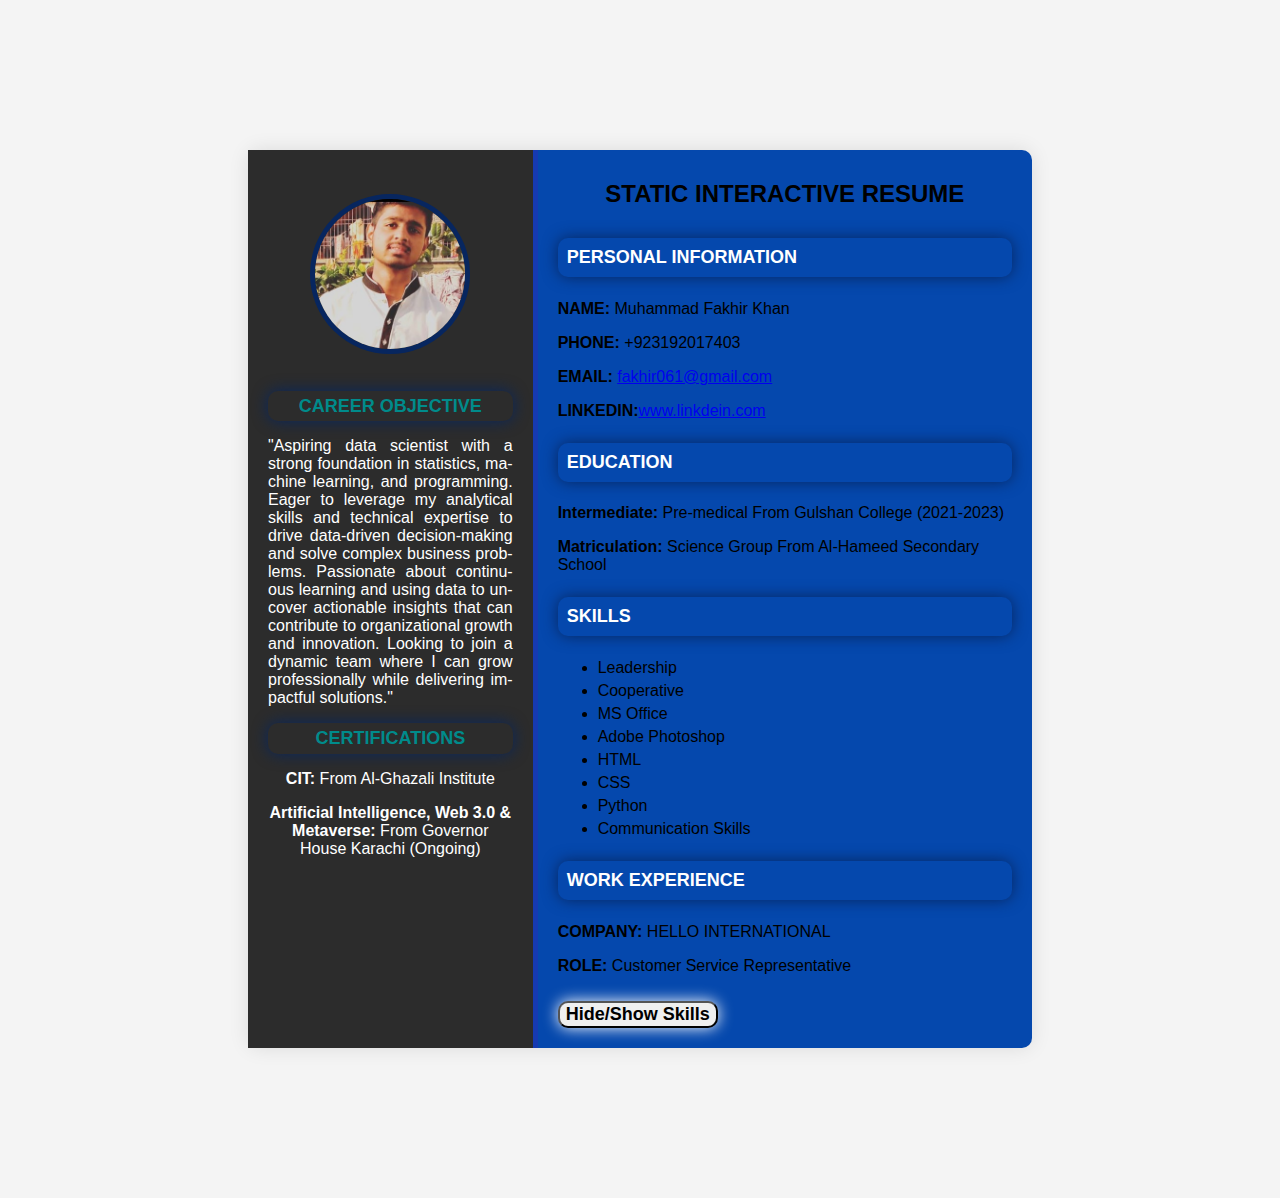
<file: index.html>
<!DOCTYPE html>
<html lang="en">
<head>
    <meta charset="UTF-8" >
    <meta name="viewport" content="width=device-width, initial-scale=1.0">
    <title> STATIC INTERACTIVE RESUME</title>
    <link rel="stylesheet" href="style.css">
</head>
<body>
    <div class="resume-container">
        <!--LEFT section-->
        <div class="left-section">
            <img src="profile pfp.jpg" alt="Profile Picture" class="profile-picture">
            <section id="objective">
                <h3 style="color: darkcyan;">CAREER OBJECTIVE</h3>
                <p style="text-align: justify; hyphens: auto;">"Aspiring data scientist with a strong foundation in statistics, machine learning, and programming. Eager to leverage my analytical skills and technical expertise to drive data-driven decision-making and solve complex business problems. Passionate about continuous learning and using data to uncover actionable insights that can contribute to organizational growth and innovation. Looking to join a dynamic team where I can grow professionally while delivering impactful solutions."</p>
            </section>
            <section id="certification">
                <h3 style="color: darkcyan;">CERTIFICATIONS</h3>
                <p><b>CIT:</b> From Al-Ghazali Institute</p>
                <p><b>Artificial Intelligence, Web 3.0 & Metaverse:</b> From Governor House Karachi (Ongoing)</p>
            </section>
        </div>
        <!--Right Section-->
        <div class="right-section">
            <h1>STATIC INTERACTIVE RESUME</h1>
            <!--Personal Information-->
            <section id="personal-info">
                <h3>PERSONAL INFORMATION</h3>
                <p><b>NAME:</b> Muhammad Fakhir Khan</p>
                <p><b>PHONE:</b> +923192017403</p>
                <p><b>EMAIL:</b> <a href="mailto:fakhir061@gmail.com">fakhir061@gmail.com</a></p>
                <p><b>LINKEDIN:</b><a href="https://www.linkedin.com/in/fakhir-khan-44b932247">www.linkdein.com</a></p>
            </section>

            <!--Education Section-->
            <section id="education">
                <h3>EDUCATION</h3>
                <p><b>Intermediate:</b> Pre-medical From Gulshan College (2021-2023)</p>
                <p><b>Matriculation:</b> Science Group From Al-Hameed Secondary School</p>
            </section>

            <!--Skills Section-->
            <section id="skills">
                <h3>SKILLS</h3>
                <ul>
                    <li>Leadership</li>
                    <li>Cooperative</li>
                    <li>MS Office</li>
                    <li>Adobe Photoshop</li>
                    <li>HTML</li>
                    <li>CSS</li>
                    <li>Python</li>
                    <li>Communication Skills</li>
                </ul>
            </section>

            <!--Work Experience-->
            <section id="work exp">
                <h3>WORK EXPERIENCE</h3>
                <p><b>COMPANY:</b> HELLO INTERNATIONAL</p>
                <p><b>ROLE:</b> Customer Service Representative</p>
            </section>
            <!--Button to toggle skills section-->
            <button id="toggle-skills"><b>Hide/Show Skills</b></button>
        </div>
    </div>
    <script src="script.ts.js"></script>
</body>
</html>
</file>
<file: style.css>
/* General Styling */
body {
    font-family: 'Arial', sans-serif;
    background-color: #f4f4f4;
    margin: 0;
    padding: 150px;
}

.resume-container {
    display: flex;
    background-color: rgb(5, 72, 173);
    width: 80%;
    margin: 0 auto;
    border-radius: 10px;
    box-shadow: 0 0 20px rgba(0, 0, 0, 0.1);
}

/* Left Section Styling */
.left-section {
    background-color: #2c2c2c;
    color: white;
    padding: 20px;
    width: 35%;
    text-align: center;
    border-right: 5px solid #163ab1;
}

.profile-picture {
    width: 150px;
    height: 150px;
    margin-top: 10%;
    border-radius: 50%;
    border: 5px solid #07265f;
    margin-bottom: 20px;
}

h1 {
    font-size: 24px;
    margin: 10px 0;
    margin-bottom: 30px;
    text-align: center;
}

h3 {
    font-size: 18px;
    padding: 2%;
    margin: 20px 0 10px;
    color: rgb(255, 255, 255);
    border-radius: 10px;
    box-shadow: 0 0 15px #07265f;
    margin-top: 5%;
    margin-bottom: 5%;
}

ul {
    list-style-type: fill round;
    padding: 10;
    margin: 10px 0;
}

ul li {
    margin: 5px 0;
}

/* Right Section Styling */
.right-section {
    padding: 20px;
    width: 65%;
}

button {
    font-family: Arial, sans-serif;
    border-radius: 10px;
    box-shadow: 0 0 15px rgb(255, 255, 255);
    cursor: pointer;
    margin-top: 10px;
    font-size: 18px;
}

button:hover {
    background-color: #07265f;
}
</file>
